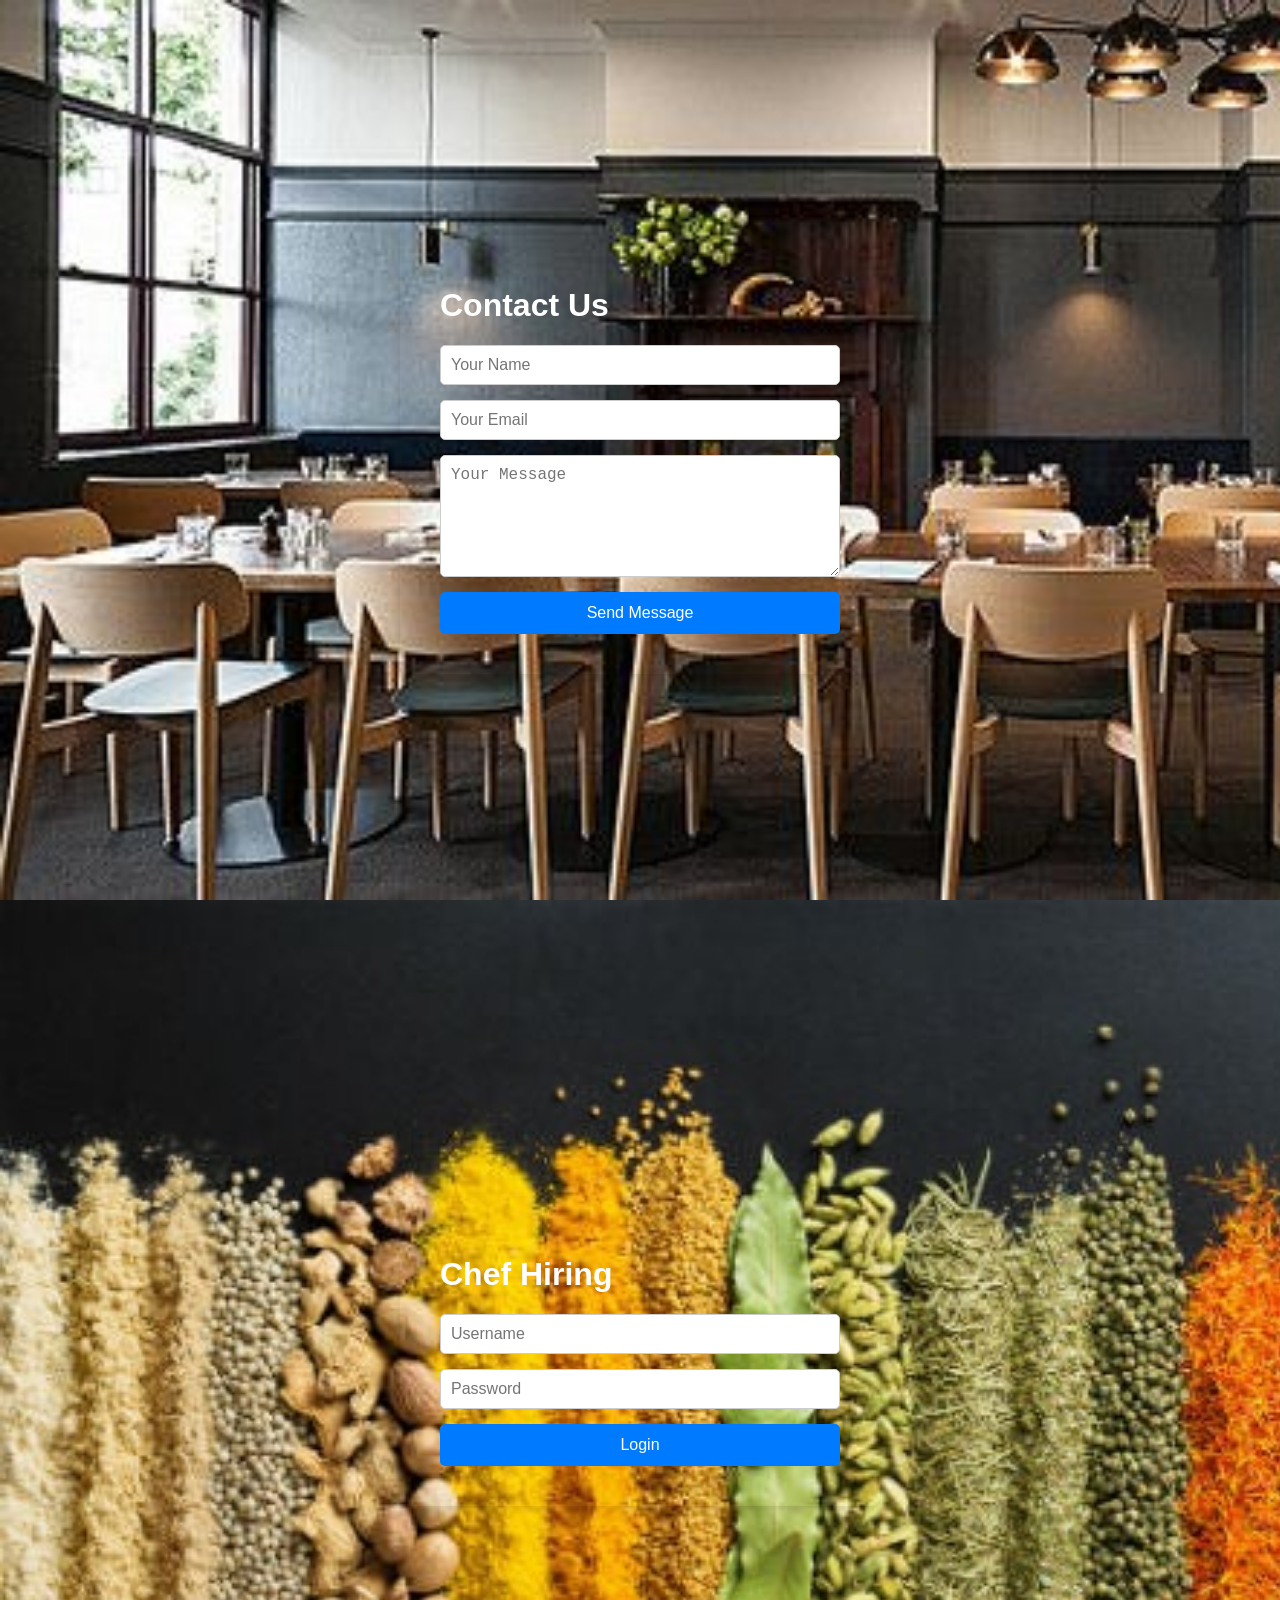
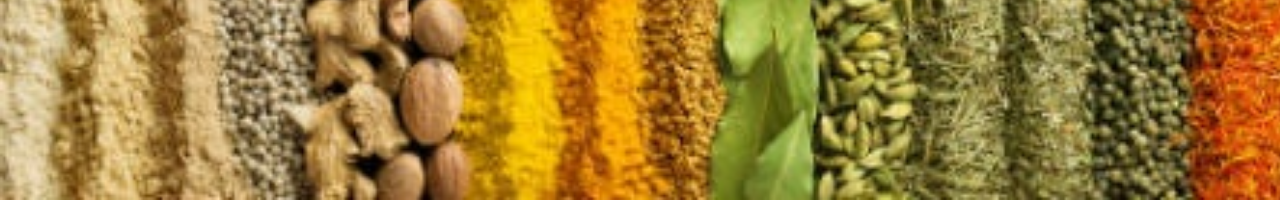
<file: contact.html>
<!DOCTYPE html>
<html lang="en">
<head>
    <meta charset="UTF-8">
    <meta name="viewport" content="width=device-width, initial-scale=1.0">
    <title>Login</title>
    <style>
        body {
            font-family: Arial, sans-serif;
            margin: 0;
            padding: 0; background-color: burlywood;
        }
        .form-section {
            display: flex;
            justify-content: center;
            align-items: center;
            height: 100vh;
            background-color: #f8f9fa;
        }
        .form-container {
            background-size: cover;
            background-position: center;
            border-radius: 8px;
            box-shadow: 0px 4px 8px rgba(0, 0, 0, 0.1);
            max-width: 400px;
            width: 100%;
            padding: 40px;
        }
        .form-container h2 {
            margin-bottom: 20px;
            text-align: center;
        }
        .login-form {
            display: flex;
            flex-direction: column;
        }
        .login-form input[type="text"],
        .login-form input[type="password"],
        .login-form input[type="email"],
        .login-form textarea {
            padding: 10px;
            margin-bottom: 15px;
            border: 1px solid #ccc;
            border-radius: 5px;
            font-size: 16px;
        }
        .login-form input[type="submit"] {
            padding: 12px;
            border: none;
            border-radius: 5px;
            background-color: #007bff;
            color: #fff;
            font-size: 16px;
            cursor: pointer;
            transition: background-color 0.3s ease;
        }
        .login-form input[type="submit"]:hover {
            background-color: #0056b3;
        }
        .login-form textarea {
            resize: vertical;
            height: 100px;
        }
    </style>
</head>
<body>

    <!-- Contact Us Form Section -->
    <div class="form-section" style="background-image:url('./images/image2.jpg');background-repeat: no-repeat;background-size: cover;">
        <div class="form-container">
            <h1 style="color: white;">Contact Us</h1>
            <form class="login-form" action="#" method="POST">
                <input type="text" name="name" placeholder="Your Name" required>
                <input type="email" name="email" placeholder="Your Email" required>
                <textarea name="message" placeholder="Your Message" rows="4" required></textarea>
                <input type="submit" value="Send Message">
            </form>
        </div>
    </div>

    <!-- Chef Hiring Form Section -->
    <div class="form-section" style="background-image: url('./images/image4.jpg');background-repeat: no-repeat;background-size: cover;">
        <div class="form-container">
            <h1 style="color: white;">Chef Hiring</h1>
            <form class="login-form" action="#" method="POST">
                <input type="text" name="username" placeholder="Username" required>
                <input type="password" name="password" placeholder="Password" required>
                <input type="submit" value="Login">
            </form>
        </div>
    </div>

</body>
</html>
</file>
